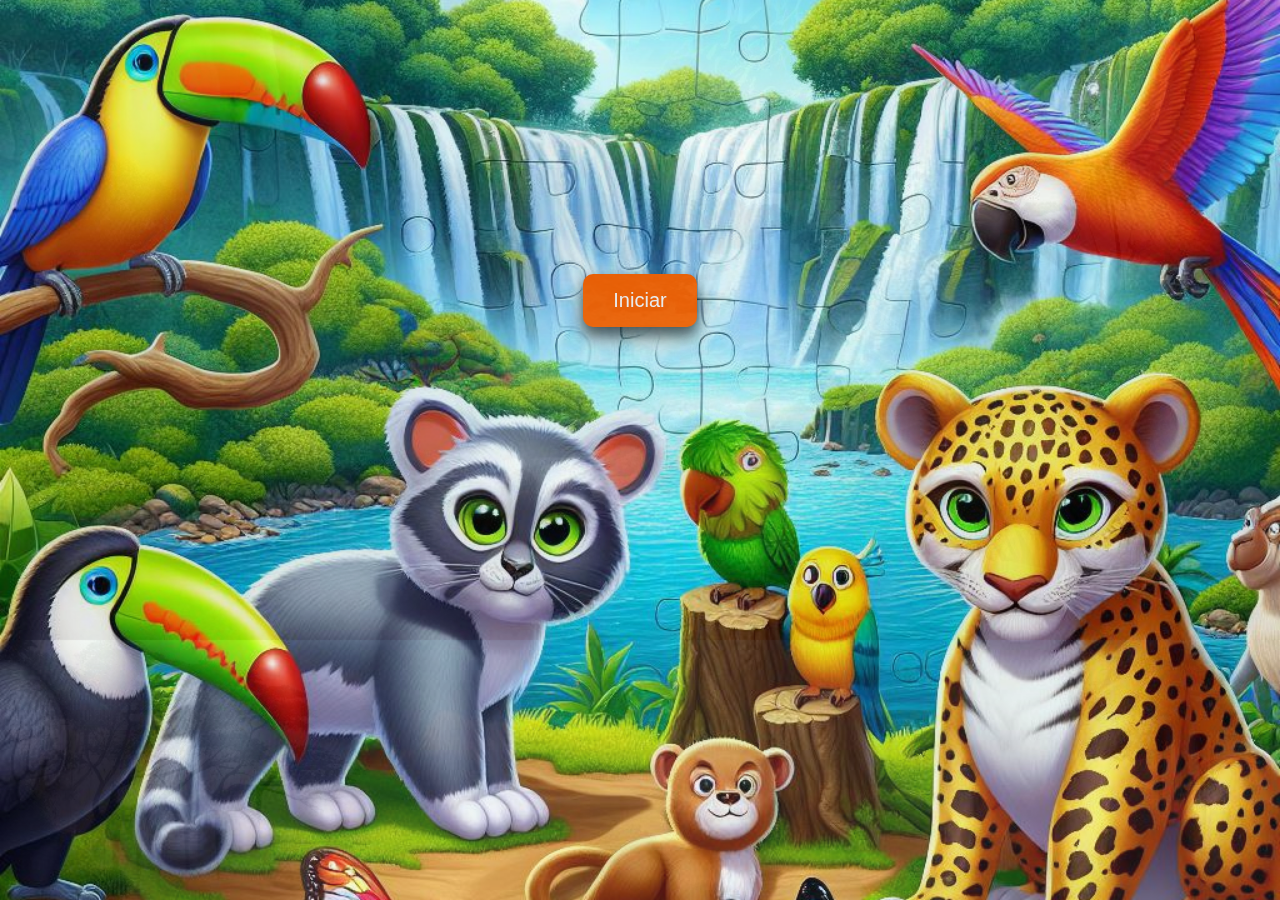
<file: index.html>
<!DOCTYPE html>
<html lang="en">
<head>
  <meta charset="UTF-8">
  <meta name="viewport" content="width=device-width, initial-scale=1.0">
  <title>Rompecabezas Online - Juego de Rompecabezas en línea</title>

  <link rel="stylesheet" href="styles.css">
  <style>
    /* Estilos para la imagen de fondo y el botón de inicio */
    #splash-container {
      position: fixed;
      top: 0;
      left: 0;
      width: 100%;
      height: 100%;
      background-image: url('inicio.jpeg');
      background-size: cover;
      background-position: center;
      display: flex;
      justify-content: center;
      align-items: center;
      z-index: 9999; /* Asegura que esté delante de otros contenidos */
    }
/* Estilo base del botón */
#start-button-splash {
  padding: 15px 30px;
  font-size: 20px;
  background-color: #ff6600; /* Color de fondo inicial */
  color: #fff;
  border: none;
  border-radius: 10px; /* Bordes redondeados */
  box-shadow: 0 8px 12px rgba(0, 0, 0, 0.3); /* Sombra más pronunciada */
  cursor: pointer;
  outline: none;
  margin-top: -300px; /* Ajustar la posición hacia arriba */
  transition: background-color 0.3s ease; /* Transición suave para el cambio de color de fondo */
  animation: brillo 2s infinite alternate; /* Animación de brillo constante */
  filter: drop-shadow(0px 8px 8px rgba(0, 0, 0, 0.5)); /* Filtro de sombra */
  text-decoration: none !important; /* Eliminar el subrayado */
}

/* Cambio de color de fondo al pasar el cursor */
#start-button-splash:hover {
  background-color: #ff9933; /* Cambiar el color de fondo al pasar el cursor */
  transform: scale(1.1); /* Agrandar el botón al pasar el cursor */
}

/* Animación de brillo */
@keyframes brillo {
  from {
    background-color: #ff6600; /* Color de fondo inicial */
  }
  to {
    background-color: #ff9933; /* Color de fondo brillante */
  }
}

  </style>
</head>
<body>

<!-- Contenedor para la pantalla de bienvenida -->
<div id="splash-container">
  <button id="start-button-splash">Iniciar</button>
</div>

<!-- Contenido principal -->
<div id="modal-container" style="display: none;">
  <div id="modal-content">
      <h2>¡Bienvenido al juego de rompecabezas!</h2>
      
      <p><strong>Instrucciones:</strong></p>
      <ol>
        
          <li><strong>Selección de nivel :</strong> haz clic en Seleccionar nivel  y podrás elegir entre Facil, medio y difícil.</li>
          <li><strong>Selección de piezas:</strong> Para mover una pieza, haz clic en ella. Seleccionará y resaltará.</li>
          <li><strong>Intercambio de piezas:</strong> Después de seleccionar una pieza, haz clic en otra para intercambiarlas. Esto permite reorganizar las piezas para resolver el rompecabezas.</li>
          <li><strong>Inicio del juego:</strong> Haz clic en el botón "Comenzar" para iniciar el juego. Las piezas se mezclarán aleatoriamente para crear un nuevo rompecabezas.</li>
          <li><strong>Mezcla de piezas:</strong> Cada vez que comiences el juego, las piezas se mezclarán en una configuración aleatoria, garantizando un nuevo desafío en cada partida.</li>
      </ol>
      
      <button id="start-button-modal" onclick="window.location.href='index1.html'">Siguiente</button>

  </div>
</div>
<script src="script.js"></script>
<script>
  // Función para ocultar el contenedor de bienvenida al hacer clic en el botón de inicio
  document.getElementById('start-button-splash').addEventListener('click', function() {
    document.getElementById('splash-container').style.display = 'none';
    document.getElementById('modal-container').style.display = 'block'; // Mostrar el modal principal
  
    
    // Mostrar la ventana modal al cargar la página
    window.onload = function() {
        document.getElementById('modal-container').style.display = 'block';
    }

    // Ocultar la ventana modal cuando se hace clic en el botón "Comenzar"
    document.getElementById('start-button-modal').addEventListener('click', function() {
        document.getElementById('modal-container').style.display = 'none';
    });

  })
</script>
</body>
</html>
</file>
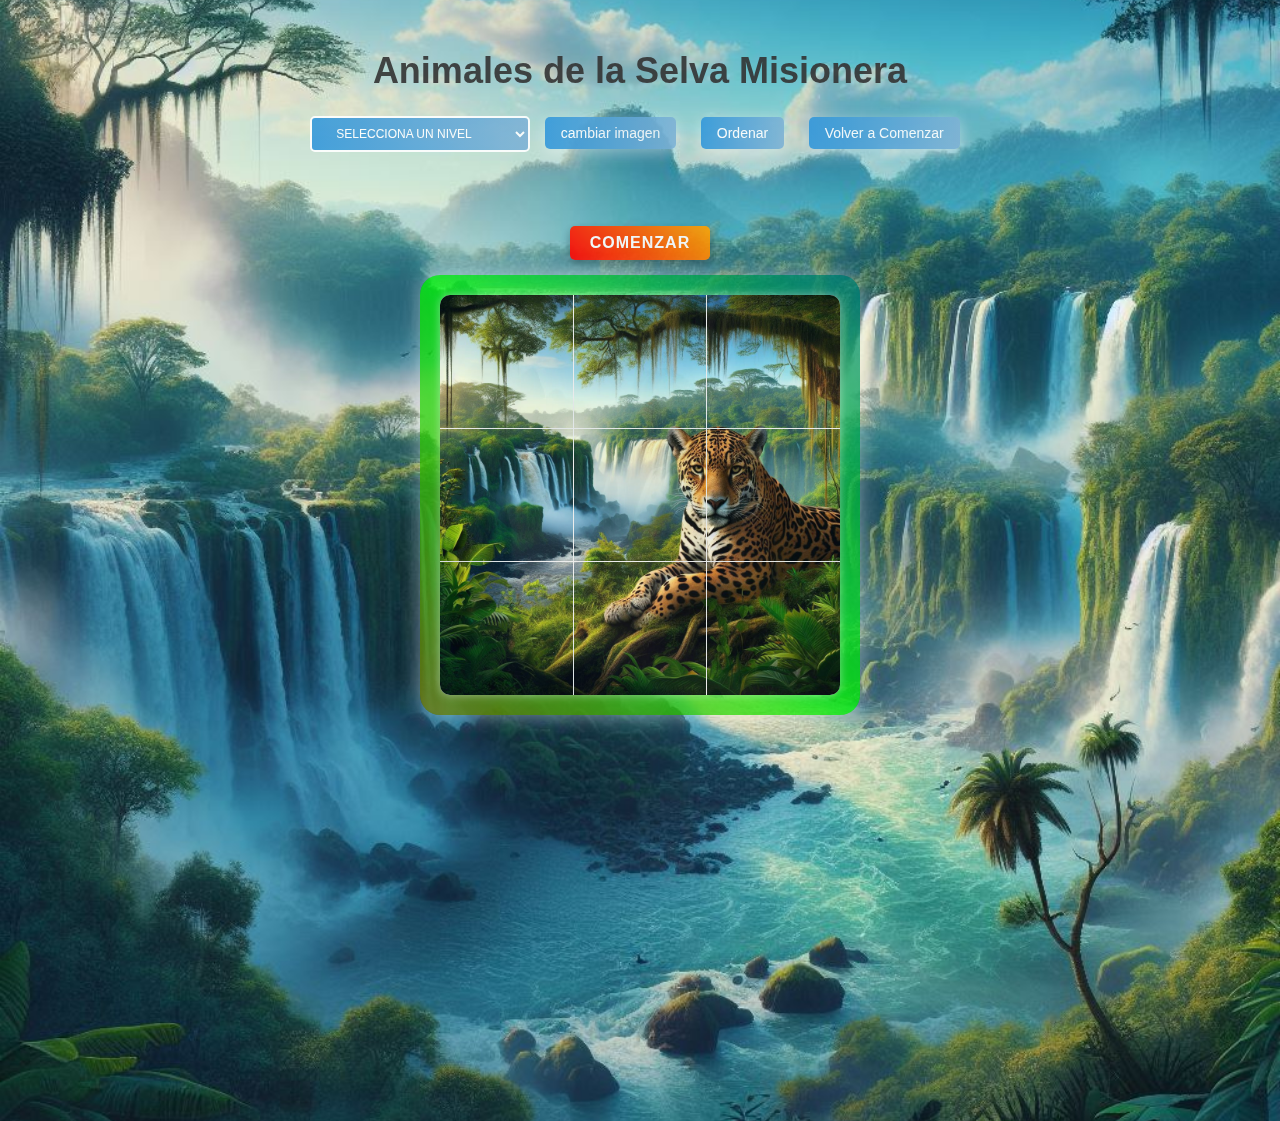
<file: index1.html>
<!DOCTYPE html>
<html lang="en">
<head>
  <meta charset="UTF-8">
  <meta name="viewport" content="width=device-width, initial-scale=1.0">
  <title>rompecabezas</title>
  <link rel="stylesheet" href="styles.css">
  
</head>
<body>
    <div class="custom-container">
        <h1>Animales de la Selva Misionera</h1>
        <select id="difficulty">
            <option disabled selected>Selecciona un nivel</option>
            <option value="facil">Fácil</option>
            <option value="medio">Medio</option>
            <option value="dificil">Difícil</option>
        </select>
          
        <button  id="cambiar">cambiar imagen </button>
        <button  id="boton-ordenar">Ordenar </button>
        <button id="volver-jugar">Volver a Comenzar</button>
    </div>
    
    <audio id="pieceSound">
  <source src="sonido1.mp3" type="audio/mpeg">
  <!-- Si deseas, puedes proporcionar otros formatos de audio como fallback -->
</audio>
<audio id="winSound">
    <source src="victoria.mp3" type="audio/mpeg">
    <!-- Si deseas, puedes proporcionar otros formatos de audio como fallback -->
  </audio>
  <audio id="startSound" loop="true">
    <source src="aaron-kenny.mp3" type="audio/mpeg">
    <!-- Si deseas, puedes proporcionar otros formatos de audio como fallback -->
  </audio>
  
  

    <div  id="message-container"></div>
    
<div id="page-container"  > 
    
    <button id="start-button">Comenzar</button>
    <div class="borde">
        <div class="puzzle-container" id="puzzle-container">
            <div class="puzzle-piece" id="piece1"></div>
            <div class="puzzle-piece" id="piece2"></div>
            <div class="puzzle-piece" id="piece3"></div>
            <div class="puzzle-piece" id="piece4"></div>
            <div class="puzzle-piece" id="piece5"></div>
            <div class="puzzle-piece" id="piece6"></div>
            <div class="puzzle-piece" id="piece7"></div>
            <div class="puzzle-piece" id="piece8"></div>
            <div class="puzzle-piece" id="piece9"></div>
        </div>
        
    </div>
</div>
<div id="page-containerf" style="display: none;" > 
    <button id="start-buttonF">Comenzar</button>
    <div class="borde">
        <div class="puzzle-containerF" id="puzzle-containerF">
            <div class="puzzle-pieceF" id="piece1"></div>
            <div class="puzzle-pieceF" id="piece2"></div>
            <div class="puzzle-pieceF" id="piece3"></div>
            <div class="puzzle-pieceF" id="piece4"></div>
            
        </div>
    </div>
</div>


<div id="page-containerD" style="display: none;" >
    <button id="start-buttonD">Comenzar</button>
    <div class="borde">
        <div class="puzzle-containerD" id="puzzle-containerD">
            <div class="puzzle-pieceD" id="piece1"></div>
            <div class="puzzle-pieceD" id="piece2"></div>
            <div class="puzzle-pieceD" id="piece3"></div>
            <div class="puzzle-pieceD" id="piece4"></div>
            <div class="puzzle-pieceD" id="piece5"></div>
            <div class="puzzle-pieceD" id="piece6"></div>
            <div class="puzzle-pieceD" id="piece7"></div>
            <div class="puzzle-pieceD" id="piece8"></div>
            <div class="puzzle-pieceD" id="piece9"></div>
            <div class="puzzle-pieceD" id="piece10"></div>
            <div class="puzzle-pieceD" id="piece11"></div>
            <div class="puzzle-pieceD" id="piece12"></div>
            <div class="puzzle-pieceD" id="piece13"></div>
            <div class="puzzle-pieceD" id="piece14"></div>
            <div class="puzzle-pieceD" id="piece15"></div>
            <div class="puzzle-pieceD" id="piece16"></div>
            <div class="puzzle-pieceD" id="piece17"></div>
            <div class="puzzle-pieceD" id="piece18"></div>
            <div class="puzzle-pieceD" id="piece19"></div>
            <div class="puzzle-pieceD" id="piece20"></div>
            <div class="puzzle-pieceD" id="piece21"></div>
            <div class="puzzle-pieceD" id="piece22"></div>
            <div class="puzzle-pieceD" id="piece23"></div>
            <div class="puzzle-pieceD" id="piece24"></div>
            <div class="puzzle-pieceD" id="piece25"></div>
        </div>
    </div>
</div>


<script src="script.js"></script>

</body>
</html>
</file>
<file: styles.css>
body {
    
    font-family: Arial, sans-serif;
    margin: 0;
    padding: 0;
    background-image: url('cataratas.jpeg'); /* Cambia 'cataratas.jpeg' por la ruta de tu imagen de fondo */
    background-size: cover;
    background-position: center;
    opacity: 0.9; /* Ajustar la opacidad de la imagen de fondo */
}

#page-container,
#page-containerf,#page-containerD {
    display: flex;
    flex-direction: column;
    align-items: center;
    justify-content: center;
    height: 100vh;
}
.borde {
    border-radius: 20px; /* Borde redondeado */
    box-shadow: 0 0 20px rgba(255, 255, 255, 0.5); /* Sombra blanca */
    padding: 20px 20px 20px 20px; /* Reducir el espacio interior en la parte inferior */
    width: 80%; /* Ancho del borde */
    max-width: 400px; /* Ancho máximo del borde */
    text-align: center; /* Alinear el contenido al centro */
    margin: auto; /* Centrar el borde horizontalmente */
    margin-top: 10px; /* Espacio superior */
    position: relative; /* Posición relativa para superponer */
    z-index: 1; /* Capa superior */
    background: linear-gradient(45deg, rgba(255, 0, 0, 0.8) 25%, rgba(0, 255, 0, 0.8) 50%, rgba(0, 0, 255, 0.8) 75%);
    background-size: 400% 400%;
    animation: giraBrillos 3s linear infinite alternate; /* Velocidad de giro */
}

@keyframes giraBrillos {
    0% {
        background-position: 0% 50%;
    }
    100% {
        background-position: 100% 50%;
    }
}

@keyframes giraBrillos {
    0% {
        background-position: 0% 50%;
    }
    100% {
        background-position: 100% 50%;
    }
   
}
.custom-container {
    text-align: center;
    margin-top: 50px; /* Ajusta este valor según sea necesario para el espaciado deseado */
}

.custom-container h1 {
    font-size: 36px; /* Tamaño de fuente del título */
    font-weight: bold; /* Negrita */
    color: #333; /* Color del texto */
}
#difficulty {
    font-size: 12px;
    padding: 8px 20px; /* Ajuste del tamaño del padding horizontal */
    border: 2px solid #fff; /* Borde blanco */
    background: linear-gradient(to right, #3498db, #7fb3d5); /* Degradado de azul a celeste */
    color: #fff; /* Texto blanco */
    text-transform: uppercase;
    border-radius: 5px;
    margin-bottom: 15px;
    width: 220px; /* Ajuste del ancho del select */
}
#difficulty option {
    background: #000; /* Fondo negro */
    color: #fff; /* Texto blanco */
}



#cambiar, #volver-jugar, #boton-ordenar {
    font-size: 14px;
    padding: 8px 16px;
    margin: 0 10px;
    border: none;
    background: linear-gradient(to right, #3498db, #7fb3d5); /* Degradado de azul a celeste */
    color: #fff; /* Texto blanco */
    cursor: pointer;
    border-radius: 5px;
    transition: transform 0.3s ease, background-color 0.3s ease, filter 0.3s ease; /* Añadido filter a la transición */
    filter: drop-shadow(0 4px 8px rgba(255, 255, 255, 0.5)); /* Sombra blanca aplicada por defecto */
    
}

#cambiar:hover,#boton-ordenar:hover, #volver-jugar:hover {
    background-color: #2c0eaf; /* Azul más oscuro al pasar el ratón */
    transform: scale(1.10); /* Aumenta el tamaño del botón al hacer hover */
    filter: drop-shadow(0 8px 12px rgba(0, 0, 0, 0.4)); /* Sombra más pronunciada al hacer hover */
}



@media screen and (max-width: 768px) {
    #difficulty  {
        width: 80%;
        filter: drop-shadow(0 8px 12px rgba(0, 0, 0, 0.4)); 
    }
    #cambiar,
    #boton-ordenar,
    #volver-jugar {
        margin-bottom: 20px; /* Ajusta el valor según sea necesario */
        filter: drop-shadow(0 8px 12px rgba(0, 0, 0, 0.4)); 
    }
}



#buttonm {
    background-color: #4682B4; /* Color de

.custom-buttons {
    display: flex;
    justify-content: center; /* Centrar los botones horizontalmente */
    align-items: center; /* Centrar los botones verticalmente */
    margin-top: 10px; /* Espacio entre el título y los botones */
}

.custom-button {
    margin-top: 10px;
    margin-right: 10px; /* Espacio entre los botones */
    padding: 6px 12px; /* Reducir el tamaño de los botones */
    font-size: 14px; /* Reducir el tamaño de la fuente */
    background-color: #FF6347; /* Color de fondo para el botón "facil" */
    color: white;
    border: none;
    border-radius: 5px;
    text-transform: uppercase;
    cursor: pointer;
    transition: background-color 0.3s, color 0.3s, transform 0.2s, box-shadow 0.3s;
    font-weight: bold;
    font-family: 'Arial', sans-serif;
    letter-spacing: 1px;
    box-shadow: 0 4px 10px rgba(0, 0, 0, 0.3);
    text-decoration: none !important;
}

#buttonm {
    background-color: #4682B4; /* Color de fondo para el botón "medio" */
}





#start-buttonD,
#start-buttonF,
#start-button,
#start-button-modal {
    margin-bottom: 0px;
    margin-top: 5px;
    padding: 8px 20px; /* Reducir el tamaño del botón */
    font-size: 16px; /* Reducir el tamaño de la fuente */
    background: linear-gradient(45deg, rgba(255, 0, 0, 1) 0%, rgba(255, 165, 0, 1) 100%);
    color: white;
    border: none; /* Eliminar el borde */
    border-radius: 5px; /* Agregar bordes redondeados */
    text-transform: uppercase;
    cursor: pointer;
    transition: background-color 0.3s, color 0.3s, transform 0.2s, box-shadow 0.3s;
    font-weight: bold;
    font-family: 'Arial', sans-serif;
    letter-spacing: 1px;
    box-shadow: 0 4px 10px rgba(0, 0, 0, 0.3); /* Aumentar la sombra */
    text-decoration: none !important; /* Eliminar el subrayado */
    display: block; /* Convertir en bloque para que funcione margin: auto; */
    margin: 5px auto; /* Centrar horizontalmente */
    text-align: center; /* Centrar texto dentro del botón */
    animation: blink 1s infinite; /* Aplicar la animación de parpadeo */
}


#start-button:hover {
    background: linear-gradient(45deg, rgba(255, 0, 0, 1) 0%, rgba(255, 0, 0, 0.8) 50%, rgba(255, 165, 0, 0.8) 100%); /* Cambiar el color de fondo en hover */
    box-shadow: 0 4px 8px rgba(0, 0, 0, 0.4); /* Aumentar la sombra en hover */
    transform: scale(1.05); /* Agrandar ligeramente en hover */
}
#start-button-modal:hover {
    background: linear-gradient(45deg, rgba(255, 0, 0, 1) 0%, rgba(255, 0, 0, 0.8) 50%, rgba(255, 165, 0, 0.8) 100%); /* Cambiar el color de fondo en hover */
    box-shadow: 0 4px 8px rgba(0, 0, 0, 0.4); /* Aumentar la sombra en hover */
    transform: scale(1.05) !important; /* Agrandar ligeramente en hover */
}




/* Media query para dispositivos con un ancho máximo de 600px (por ejemplo, dispositivos móviles) */
@media screen and (max-width: 600px) {
    
    #start-button {
        padding: 8px 20px; /* Reducir el padding para hacer el botón más pequeño en dispositivos móviles */
        font-size: 16px; /* Reducir el tamaño de la fuente */
    }
}


.puzzle-container{
    width: 80vw;
    max-width: 400px;
    height: 80vw;
    max-height: 400px;
    display: grid;
    grid-template-columns: repeat(3, 1fr);
    grid-template-rows: repeat(3, 1fr);
    gap: 1px;
    background-color: #f0f0f0;
border-radius: 10px;
    box-shadow: 0 0 10px rgba(255, 255, 255, 0.5); /* Efecto de sombra blanco */
    overflow: hidden;
    margin: auto; /* Centrar horizontalmente */
}
.puzzle-containerF {
    width: 80vw;
    max-width: 400px;
    height: 80vw;
    max-height: 400px;
    display: grid;
    grid-template-columns: repeat(2, 1fr); /* 2 columnas para 4 piezas */
    grid-template-rows: repeat(2, 1fr); /* 2 filas para 4 piezas */
    gap: 1px;
    background-color: #f0f0f0;
    border-radius: 10px;
    box-shadow: 0 0 10px rgba(255, 255, 255, 0.5); /* Efecto de sombra blanco */
    overflow: hidden;
    margin: auto; /* Centrar horizontalmente */
}
.puzzle-containerD {
    width: 80vw;
    max-width: 400px;
    height: 80vw;
    max-height: 400px;
    display: grid;
    grid-template-columns: repeat(5, 1fr); /* 5 columnas para 25 piezas */
    grid-template-rows: repeat(5, 1fr); /* 5 filas para 25 piezas */
    gap: 1px;
    background-color: #f0f0f0;
    border-radius: 10px;
    box-shadow: 0 0 10px rgba(255, 255, 255, 0.5); /* Efecto de sombra blanco */
    overflow: hidden;
    margin: auto; /* Centrar horizontalmente */
}





.puzzle-pieceD,
.puzzle-piece,
.puzzle-pieceF {
    width: calc(100% - 0px);
    height: calc(100% - 0px);
    background-image: url('Designer\ -\ 2024-04-24T235731.459.jpeg'); /* Cambia 'imagen_puzzle.jpg' por la ruta de tu imagen de rompecabezas */
    background-size: 300% 300%;
    transition: background-position 0.5s ease;
    cursor: pointer;
    
}
/* Estilo común para todas las piezas */
.puzzle-piece {
    width: calc(100% - 0px); /* Ajustar el tamaño para incluir el ancho del borde */
    height: calc(100% - 0px); /* Ajustar el tamaño para incluir el ancho del borde */
    background-size: 300% 300%;
    transition: background-position 0.5s ease, transform 0.2s ease; /* Agregar transición para transformar */
    cursor: pointer;
}

/* Estilos específicos para cada pieza */
.puzzle-piece1 {
    background-image: url('Designer\ -\ 2024-04-20T212434.381.jpeg');
}

.puzzle-piece2 {
    background-image: url('Designer\ -\ 2024-04-22T225625.190.jpeg');
}

.puzzle-piece3 {
    background-image: url('Designer\ -\ 2024-04-21T152338.062.jpeg');
}

.puzzle-piece4 {
    background-image: url('Designer\ -\ 2024-04-22T224345.593.jpeg');
}

.puzzle-piece5 {
    background-image: url('Designer\ -\ 2024-04-22T225030.200.jpeg');
}

.puzzle-piece6 {
    background-image: url('Designer\ -\ 2024-04-22T231153.837.jpeg');
}
.puzzle-piece7 {
    background-image: url('Designer\ -\ 2024-04-25T001449.308.jpeg');
}
.puzzle-piece8 {
    background-image: url('Designer\ -\ 2024-04-25T000859.564.jpeg');
}

/* Continuar con las clases puzzle-piece7, puzzle-piece8, etc. para las demás piezas */
.puzzle-pieceF.selected,
.puzzle-pieceD.selected,
.puzzle-piece1.selected,.puzzle-piece2.selected,.puzzle-piece3.selected,.puzzle-piece4.selected,
.puzzle-piece5.selected,.puzzle-piece6.selected,.puzzle-piece7.selected,.puzzle-piece8.selected,
.puzzle-piece.selected {
    border: 2px solid #ffffff; /* Borde verde cuando está seleccionado */
    box-shadow: 0 0 10px 2px rgba(141, 232, 123, 0.7); /* Efecto de sombra difuminada verde manzana brillante */
    transform: scale(1.1); /* Escalar la pieza seleccionada */
}


#page-container h1 {
    font-size: 3vw; /* Tamaño de fuente basado en el ancho de la ventana */
    font-weight: bold; /* Texto en negrita */
    color: #FFFFFF; /* Color del texto blanco */
    text-shadow: 0.5vw 0.5vw 1vw #000000; /* Sombra de texto negra */
    margin-top: 10px; /* Aumentar el espacio superior */
margin-bottom: 2px;
}

@keyframes pulse {
    0% {
        transform: scale(0.9);
    }
    50% {
        transform: scale(1);
    }
    100% {
        transform: scale(0.9);
    }
}

#message-container {
    margin-top: 2vh; /* Aumentar el espacio superior */
    font-size: 3vw; /* Tamaño de fuente basado en el ancho de la ventana */
    font-weight: bold;
    text-align: center;
    padding: 2vh;
    border-radius: 2vw; /* Bordes redondeados basados en el ancho de la ventana */
    color: #ffeb3b; /* Color de texto llamativo */
    text-shadow: 0 0 10px rgba(0, 0, 0, 0.8); /* Sombra de texto */
    animation: pulse 2s infinite alternate; /* Animación de pulsación */

}



@media screen and (max-width: 768px) {
    /* Estilos adicionales para pantallas más pequeñas */
    #page-container h1 {
        font-size: 8vw; /* Tamaño de fuente más grande para pantallas pequeñas */
        text-shadow: 1vw 1vw 2vw #000000; /* Sombra de texto más grande para pantallas pequeñas */
    }

    #message-container {
        font-size: 8vw; /* Tamaño de fuente más grande para pantallas pequeñas */
        padding: 3vw; /* Espaciado interno más grande para pantallas pequeñas */
        border-radius: 3vw; /* Bordes redondeados más grandes para pantallas pequeñas */
    }
}


  .selected {
        border: 2px solid white;
      
      
    box-shadow: 10px 10px 10px 10px rgba(255, 255, 255, 0.7);
  }
  
  @keyframes blink {
    0% { opacity: 0; } /* Invisible al principio */
    50% { opacity: 1; } /* Visible a la mitad del tiempo */
    100% { opacity: 0; } /* Invisible al final */
}

/* Estilos para el contenedor del modal */
#modal-container {
    display: none;
    position: fixed;
    top: 0;
    left: 0;
    width: 100%;
    height: 100%;
    background-image: url('cataratas.jpeg'); /* Cambia 'cataratas.jpeg' por la ruta de tu imagen de fondo */
    background-size: cover; /* Hace que la imagen de fondo cubra todo el contenedor */
    background-position: center; /* Centra la imagen de fondo */
    z-index: 9999;
}
#modal-content ul,
#modal-content ol {
    list-style: none; /* Elimina las viñetas */
    padding: 0; /* Elimina el padding */
}

/* Estilos para el contenido del modal */
#modal-content {
    position: absolute;
    top: 50%;
    left: 50%;
    transform: translate(-50%, -50%);
    background: rgba(255, 255, 255, 0.95); /* Fondo semi-transparente blanco */
    padding: 40px; /* Aumento del espacio interno */
    border-radius: 20px; /* Borde redondeado */
    box-shadow: 0 20px 40px rgba(0, 0, 0, 0.3); /* Sombra más pronunciada */
    text-align: center; /* Centrar el contenido del modal */
    font-family: 'Retro Gaming', sans-serif;

    color: #333; /* Color de texto */
font-size: 20px; /* Tamaño de la fuente */
    line-height: 1.5; /* Altura de línea */
}
/* Media query para dispositivos móviles */
@media screen and (max-width: 768px) {
    #modal-content {
        
        font-size: 13px; /* Reducción del tamaño de la fuente para que quepa mejor en pantallas móviles */
        
    }
    #modal-content {
        width: 80%; /* Ancho del modal al 80% del ancho de la pantalla */
        height: 80%; /* Altura del modal al 80% de la altura de la pantalla */
       
        padding: 20px; /* Ajustar el padding del modal para mantener el espacio interior */
        overflow: auto; /* Añadir desplazamiento si el contenido es más grande que el modal */
    }
}

  
  /* Animación de giro de colores */
  @keyframes giraBrillos {
    0% {
      background-position: 0% 50%;
    }
    100% {
      background-position: 100% 50%;
    }
  }
</file>
